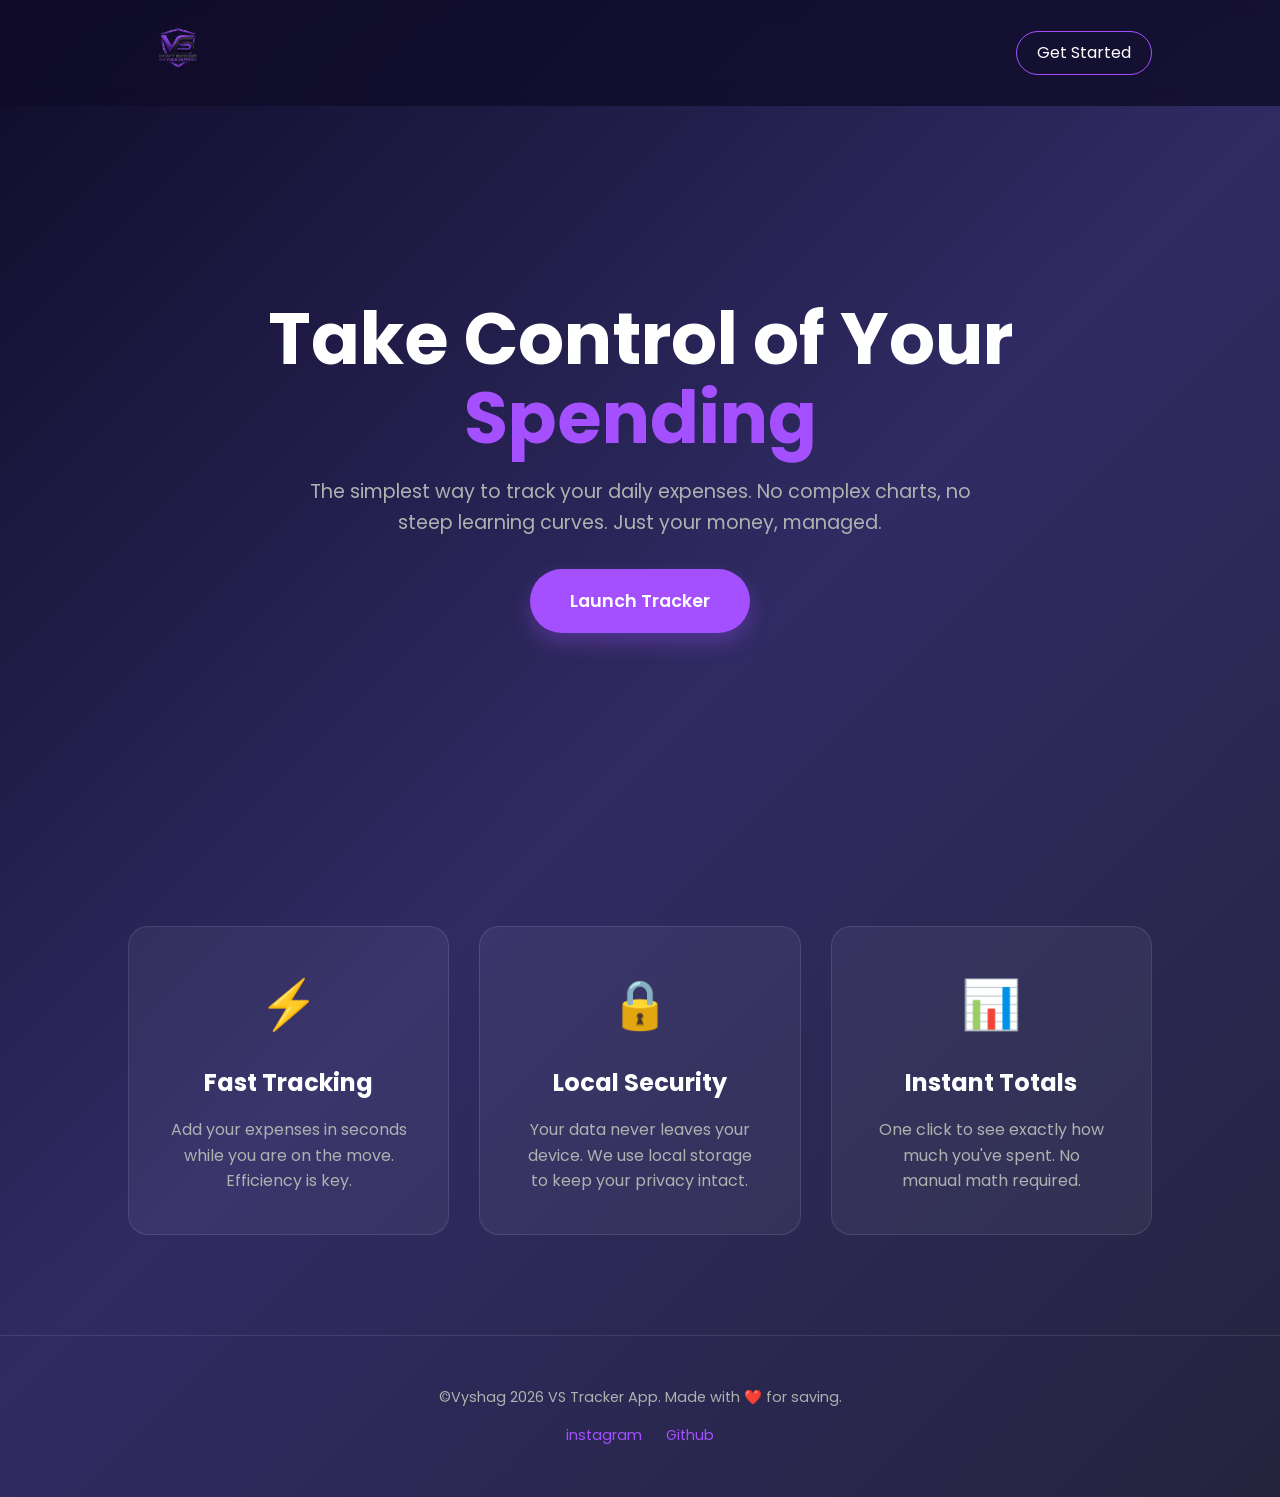
<file: index.html>
<!DOCTYPE html>
<html lang="en">
<head>
    <meta charset="UTF-8">
    <meta name="viewport" content="width=device-width, initial-scale=1.0">
    <title>VS - Take Control of Your Money</title>
    <link rel="stylesheet" href="landing.css">
    <link href="https://fonts.googleapis.com/css2?family=Poppins:wght@300;400;600;700&display=swap" rel="stylesheet">
</head>
<body>

<nav class="navbar">
    <div class="logo">
        <a href="app.html">
            <img src="Gemini_Generated_Image_hohv2jhohv2jhohv (1).png" alt="VS Tracker" width="100">
        </a>
    </div>
    <a href="app.html" class="nav-btn">Get Started</a>
</nav>

    <header class="hero">
        <div class="hero-content">
            <h1>Take Control of Your <span class="highlight">Spending</span></h1>
            <p>The simplest way to track your daily expenses. No complex charts, no steep learning curves. Just your money, managed.</p>
            <a href="app.html" class="cta-btn">Launch Tracker</a>
        </div>
    </header>

    <section class="features">
        <div class="feature-card">
            <div class="icon">⚡</div>
            <h3>Fast Tracking</h3>
            <p>Add your expenses in seconds while you are on the move. Efficiency is key.</p>
        </div>
        <div class="feature-card">
            <div class="icon">🔒</div>
            <h3>Local Security</h3>
            <p>Your data never leaves your device. We use local storage to keep your privacy intact.</p>
        </div>
        <div class="feature-card">
            <div class="icon">📊</div>
            <h3>Instant Totals</h3>
            <p>One click to see exactly how much you've spent. No manual math required.</p>
        </div>
    </section>

    <footer class="footer">
        <p>&copy;Vyshag 2026 VS Tracker App. Made with ❤️ for saving.</p>
        <div class="footer-links">
            <a href="https://www.instagram.com/yshaakkkk?igsh=MTRiazV1MjFqc2ltMw%3D%3D&utm_source=qr">instagram</a>
            <a href="https://github.com/vyshakhkt">Github</a>
        </div>
    </footer>

</body>
</html>
</file>
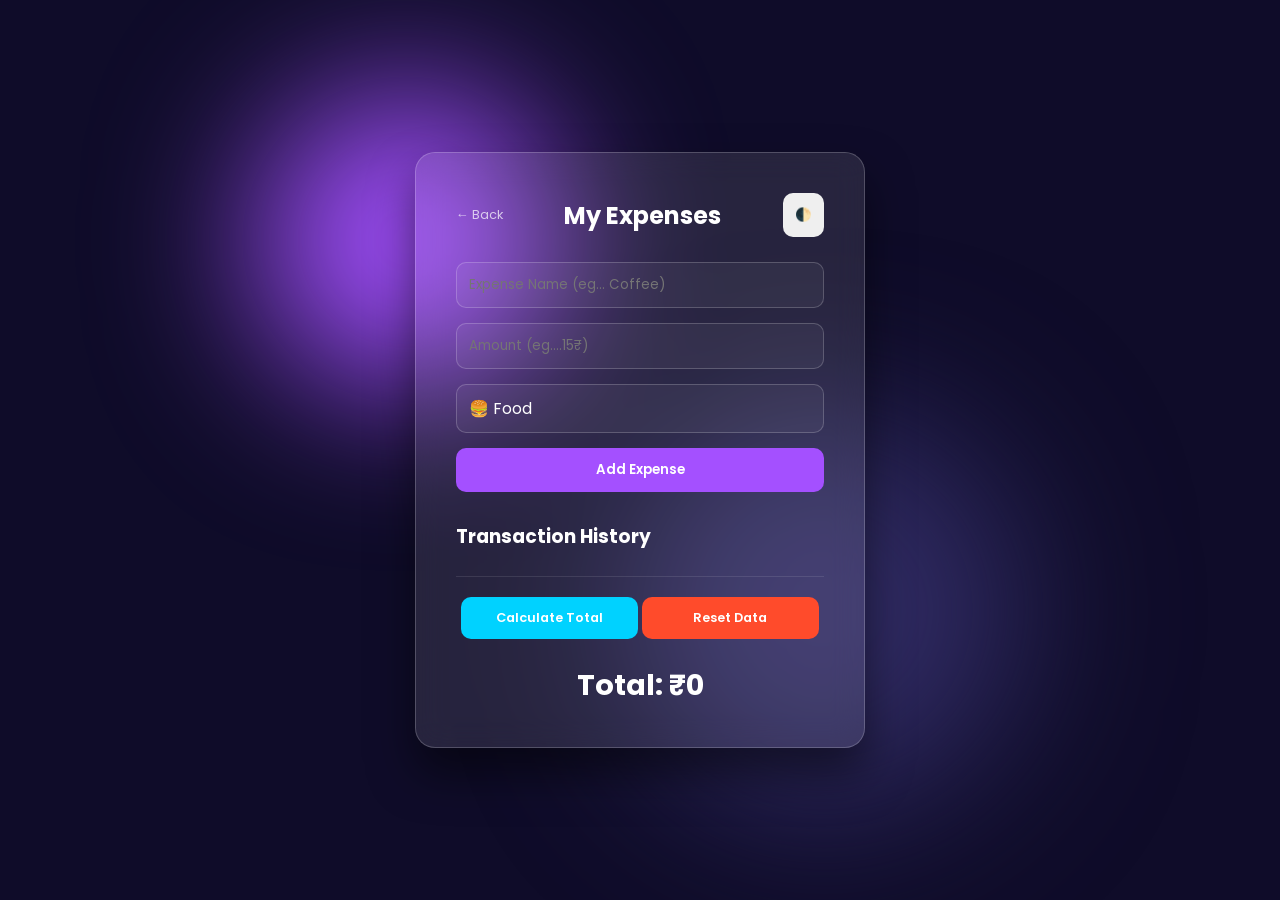
<file: app.html>
<!DOCTYPE html>
<html lang="en">
<head>
    <meta charset="UTF-8">
    <meta name="viewport" content="width=device-width, initial-scale=1.0">
    <title>VS Tracker - Dashboard</title>
    <link rel="stylesheet" href="style.css">
    <link href="https://fonts.googleapis.com/css2?family=Poppins:wght@300;400;600&display=swap" rel="stylesheet">
</head>
<body>

    <div class="bg-circles">
        <div class="circle c1"></div>
        <div class="circle c2"></div>
    </div>

    <div class="glass-container">
        <header>
            <a href="index.html" class="back-link">← Back</a>
            <h2>My Expenses</h2>
            <button id="theme-toggle">🌓</button>
        </header>
        
        <div class="input-group">
            <input type="text" id="expense-name" placeholder="Expense Name (eg... Coffee)">
            <input type="number" id="expense-amount" placeholder="Amount (eg....15₹)">
            <select id="expense-category">
                <option value="Food">🍔 Food</option>
                <option value="Travel">🚗 Travel</option>
                <option value="Rent">🏠 Rent</option>
                <option value="Other">✨ Other</option>
            </select>
            <button id="add-btn">Add Expense</button>
        </div>

        <div class="history-section">
            <h3>Transaction History</h3>
            <ul id="expense-list">
                </ul>
        </div>

        <div class="total-card">
            <button id="total-btn">Calculate Total</button>
            <button id="reset-btn">Reset Data</button>
            <h2 id="total-display">Total: ₹0</h2>
        </div>
    </div>

    <script src="script.js"></script>
</body>
</html>
</file>
<file: landing.css>
/* General Reset */
* {
    margin: 0;
    padding: 0;
    box-sizing: border-box;
    font-family: 'Poppins', sans-serif;
}

:root {
    --bg-dark: #0f0c29; /* Deep Purple Black */
    --accent-purple: #a450ff; /* Vibrant Purple */
    --text-gray: #b0b0b0; /* Soft Gray for prose */
    --white: #ffffff;
}

body {
    background: linear-gradient(135deg, #0f0c29, #302b63, #24243e);
    color: var(--white);
    line-height: 1.6;
    overflow-x: hidden;
}

/* 1. Navigation */
.navbar {
    display: flex;
    justify-content: space-between;
    align-items: center;
    padding: 20px 10%;
    background: rgba(15, 12, 41, 0.8);
    backdrop-filter: blur(10px);
    position: sticky;
    top: 0;
    z-index: 1000;
}

.logo {
    font-size: 24px;
    font-weight: 700;
    letter-spacing: 1px;
}

.logo span {
    color: var(--accent-purple);
}

.nav-btn {
    text-decoration: none;
    color: var(--white);
    border: 1px solid var(--accent-purple);
    padding: 8px 20px;
    border-radius: 50px;
    transition: 0.3s;
}

.nav-btn:hover {
    background: var(--accent-purple);
}

/* 2. Hero Section */
.hero {
    height: 80vh;
    display: flex;
    align-items: center;
    justify-content: center;
    text-align: center;
    padding: 0 10%;
}

.hero-content h1 {
    font-size: clamp(2.5rem, 6vw, 4.5rem);
    line-height: 1.1;
    margin-bottom: 20px;
}

.highlight {
    color: var(--accent-purple);
}

.hero-content p {
    font-size: 1.2rem;
    color: var(--text-gray);
    max-width: 700px;
    margin: 0 auto 30px;
}

.cta-btn {
    text-decoration: none;
    background: var(--accent-purple);
    color: white;
    padding: 18px 40px;
    font-size: 1.1rem;
    font-weight: 600;
    border-radius: 50px;
    box-shadow: 0 10px 20px rgba(164, 80, 255, 0.3);
    transition: 0.3s ease;
    display: inline-block;
}

.cta-btn:hover {
    transform: translateY(-5px);
    box-shadow: 0 15px 25px rgba(164, 80, 255, 0.4);
}

/* 3. Features Section */
.features {
    display: flex;
    justify-content: center;
    gap: 30px;
    padding: 100px 10%;
    flex-wrap: wrap; /* Makes it responsive */
}

.feature-card {
    background: rgba(255, 255, 255, 0.05);
    padding: 40px;
    border-radius: 20px;
    flex: 1;
    min-width: 280px;
    text-align: center;
    border: 1px solid rgba(255, 255, 255, 0.1);
    transition: 0.3s;
}

.feature-card:hover {
    background: rgba(255, 255, 255, 0.1);
}

.icon {
    font-size: 3rem;
    margin-bottom: 20px;
}

.feature-card h3 {
    margin-bottom: 15px;
    font-size: 1.5rem;
}

.feature-card p {
    color: var(--text-gray);
}

/* 4. Footer */
.footer {
    text-align: center;
    padding: 50px 10%;
    border-top: 1px solid rgba(255, 255, 255, 0.1);
    font-size: 0.9rem;
    color: var(--text-gray);
}

.footer-links {
    margin-top: 15px;
}

.footer-links a {
    color: var(--accent-purple);
    margin: 0 10px;
    text-decoration: none;
}

/* Mobile Responsiveness */
@media (max-width: 768px) {
    .features {
        flex-direction: column;
    }
}
</file>
<file: style.css>
:root {
    --primary: #a450ff;
    --bg-dark: #0f0c29;
    --glass: rgba(255, 255, 255, 0.1);
    --text: #ffffff;
}

* {
    margin: 0;
    padding: 0;
    box-sizing: border-box;
    font-family: 'Poppins', sans-serif;
}

body {
    background: var(--bg-dark);
    height: 100vh;
    display: flex;
    justify-content: center;
    align-items: center;
    overflow: hidden; /* Keeps bubbles in background */
    color: var(--text);
}

/* --- Animated Background --- */
.bg-circles {
    position: absolute;
    width: 100%;
    height: 100%;
    z-index: -1;
}

.circle {
    position: absolute;
    border-radius: 50%;
    filter: blur(80px);
    animation: move 3s infinite alternate;
}

.c1 {
    width: 300px;
    height: 300px;
    background: var(--primary);
    top: 10%;
    left: 20%;
}

.c2 {
    width: 400px;
    height: 400px;
    background: #302b63;
    bottom: 10%;
    right: 20%;
    animation-delay: 2s;
}

@keyframes move {
    from { transform: translate(0, 0); }
    to { transform: translate(50px, 100px); }
}

/* --- Glassmorphism Card --- */
.glass-container {
    background: var(--glass);
    backdrop-filter: blur(15px);
    border: 1px solid rgba(255, 255, 255, 0.2);
    border-radius: 20px;
    padding: 40px;
    width: 90%;
    max-width: 450px;
    box-shadow: 0 25px 45px rgba(0,0,0,0.5);
    animation: fadeIn 0.6s ease-out;
}

@keyframes fadeIn {
    from { opacity: 0; transform: translateY(20px); }
    to { opacity: 1; transform: translateY(0); }
}

header {
    display: flex;
    justify-content: space-between;
    align-items: center;
    margin-bottom: 25px;
}

.back-link {
    color: var(--text);
    text-decoration: none;
    font-size: 0.8rem;
    opacity: 0.7;
}

/* --- Inputs & Buttons --- */
.input-group {
    display: flex;
    flex-direction: column;
    gap: 15px;
}

input {
    background: rgba(255, 255, 255, 0.05);
    border: 1px solid rgba(255, 255, 255, 0.2);
    padding: 12px;
    border-radius: 10px;
    color: white;
    outline: none;
    transition: 0.3s;
}

input:focus {
    border-color: var(--primary);
    background: rgba(255, 255, 255, 0.1);
}

button {
    padding: 12px;
    border-radius: 10px;
    border: none;
    font-weight: 600;
    cursor: pointer;
    transition: 0.3s;
}

#add-btn {
    background: var(--primary);
    color: white;
}

#add-btn:hover {
    transform: scale(1.02);
    box-shadow: 0 0 15px var(--primary);
}

/* --- History List --- */
.history-section {
    margin-top: 30px;
    max-height: 200px;
    overflow-y: auto;
}

ul { list-style: none; }

li {
    background: rgba(255, 255, 255, 0.05);
    padding: 12px;
    border-radius: 8px;
    margin-bottom: 10px;
    display: flex;
    justify-content: space-between;
    border-left: 4px solid var(--primary);
    animation: slideIn 0.3s ease-out;
}

@keyframes slideIn {
    from { opacity: 0; transform: translateX(-10px); }
    to { opacity: 1; transform: translateX(0); }
}
/* --- Advanced Dropdown Styling --- */
select {
    background: rgba(255, 255, 255, 0.05); /* Semi-transparent glass */
    border: 1px solid rgba(255, 255, 255, 0.2);
    padding: 12px;
    border-radius: 10px;
    color: white;
    font-size: 1rem;
    outline: none;
    cursor: pointer;
    transition: all 0.3s ease;
    appearance: none; /* Removes default browser arrow */
    background-image: url("data:image/svg+xml;charset=UTF-8,%3csvg xmlns='http://www.w3.org/2000/svg' viewBox='0 0 24 24' fill='none' stroke='white' stroke-width='2' stroke-linecap='round' stroke-linejoin='round'%3e%3cpolyline points='6 9 12 15 18 9'%3e%3c/polyline%3e%3c/svg%3e");
    background-repeat: no-repeat;
    background-position: right 15px center;
    background-size: 15px;
}

select:focus {
    border-color: var(--primary);
    background-color: rgba(255, 255, 255, 0.1);
    box-shadow: 0 0 10px rgba(164, 80, 255, 0.2);
}

/* Styling the options inside the dropdown */
select option {
    background-color: #1a1a2e; /* Dark background so text is readable */
    color: white;
    padding: 10px;
}

/* Adjusting the Input Group for better spacing */
.input-group {
    display: flex;
    flex-direction: column;
    gap: 15px;
    margin-bottom: 25px;
}

/* Mobile-friendly adjustment */
@media (max-width: 480px) {
    select {
        font-size: 0.9rem;
        padding: 10px;
    }
}
/* --- Total Section --- */
.total-card {
    margin-top: 25px;
    padding-top: 20px;
    border-top: 1px solid rgba(255, 255, 255, 0.1);
    text-align: center;
}

#total-btn, #reset-btn {
    width: 48%;
    margin-bottom: 15px;
    font-size: 0.8rem;
}

#total-btn { background: #00d2ff; color: #fff; }
#reset-btn { background: #ff4b2b; color: #fff; }

#total-display {
    font-size: 1.8rem;
    margin-top: 10px;
}
/* NEW: Category Dropdown Styling */
select {
    background: rgba(255, 255, 255, 0.05);
    border: 1px solid rgba(255, 255, 255, 0.2);
    padding: 12px;
    border-radius: 10px;
    color: white;
    outline: none;
}

/* NEW: Delete Button Styling */
.delete-btn {
    background: none;
    border: none;
    color: #ff4b2b;
    cursor: pointer;
    font-weight: bold;
    margin-left: 10px;
}

/* NEW: Light Theme Colors */
body.light-theme {
    background: #f4f4f9;
    color: #333;
}

body.light-theme .glass-container {
    background: rgba(255, 255, 255, 0.8);
    border: 1px solid #ddd;
    color: #333;
}

body.light-theme input, body.light-theme select {
    background: #fff;
    color: #333;
    border: 1px solid #ccc;
}

body.light-theme li {
    background: #fff;
    color: #333;
    border: 1px solid #eee;
    border-left: 4px solid var(--primary);
}
</file>
